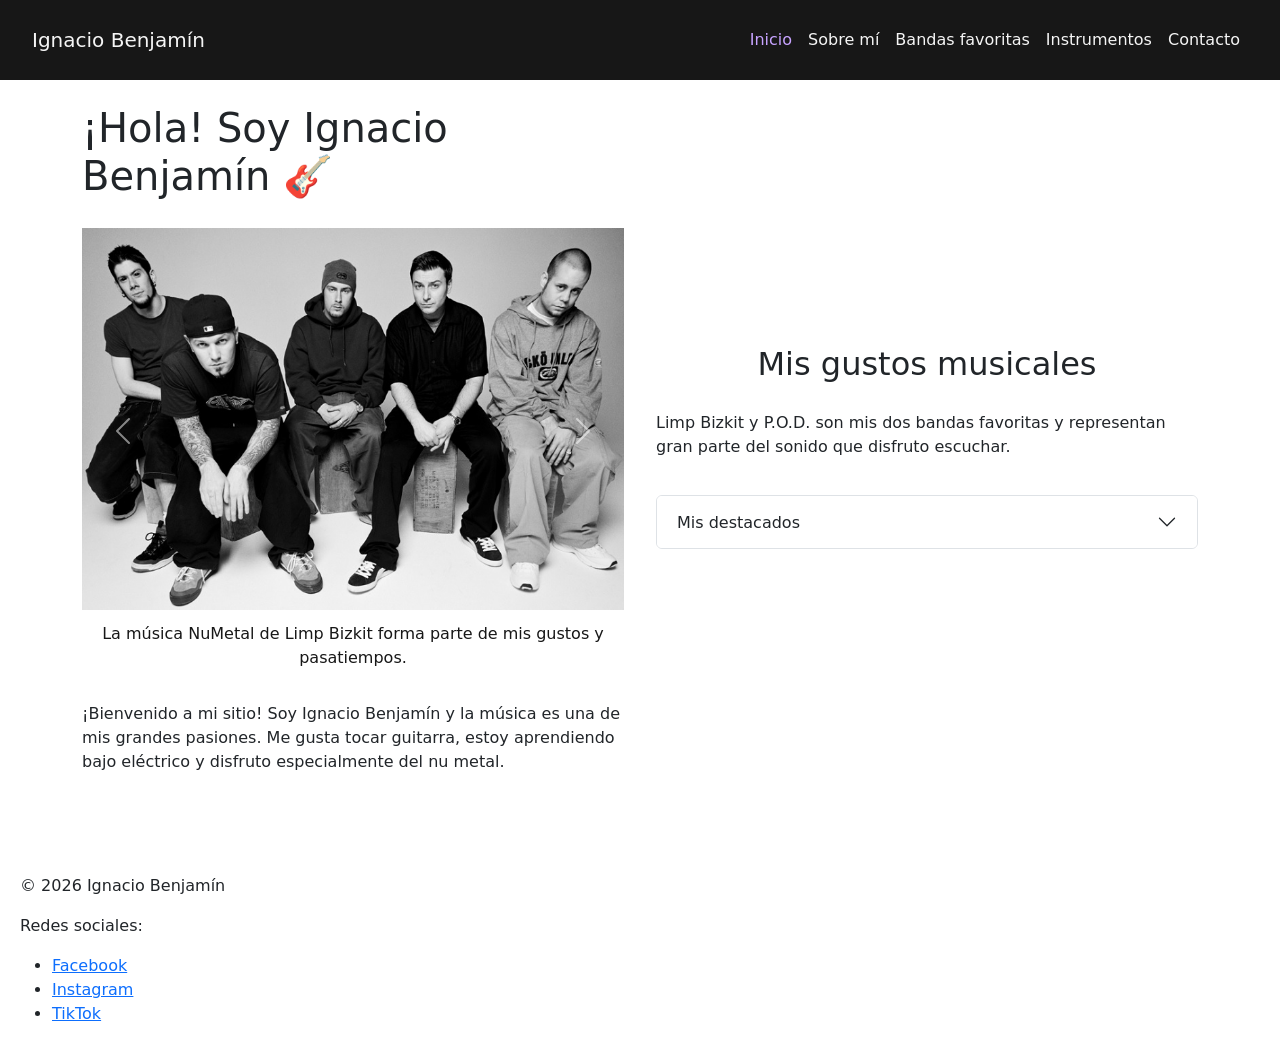
<file: index.html>
<!DOCTYPE html>
<html lang="es">
 <head>
  <meta charset="utf-8"/>
  <meta content="width=device-width, initial-scale=1.0" name="viewport"/>
  <link href="https://cdn.jsdelivr.net/npm/bootstrap@5.3.3/dist/css/bootstrap.min.css" rel="stylesheet"/>
  <link href="css/style.css" rel="stylesheet"/>
  <title>
   Inicio | Ignacio Benjam&iacute;n
  </title>
 </head>
 <body>
  <header>
   <nav aria-label="Navegaci&oacute;n principal" class="navbar navbar-expand-lg">
    <div class="container-fluid">
     <a class="navbar-brand" href="index.html">
      Ignacio Benjam&iacute;n
     </a>
     <button aria-controls="menuPrincipal" aria-expanded="false" aria-label="Abrir men&uacute; de navegaci&oacute;n" class="navbar-toggler" data-bs-target="#menuPrincipal" data-bs-toggle="collapse" type="button">
      <span class="navbar-toggler-icon">
      </span>
     </button>
     <div class="collapse navbar-collapse" id="menuPrincipal">
      <ul class="navbar-nav ms-auto mb-2 mb-lg-0">
       <li class="nav-item">
        <a aria-current="page" class="nav-link active" href="index.html">
         Inicio
        </a>
       </li>
       <li class="nav-item">
        <a class="nav-link" href="pages/sobre-mi.html">
         Sobre m&iacute;
        </a>
       </li>
       <li class="nav-item">
        <a class="nav-link" href="pages/bandas.html">
         Bandas favoritas
        </a>
       </li>
       <li class="nav-item">
        <a class="nav-link" href="pages/instrumentos.html">
         Instrumentos
        </a>
       </li>
       <li class="nav-item">
        <a class="nav-link" href="pages/contacto.html">
         Contacto
        </a>
       </li>
      </ul>
     </div>
    </div>
   </nav>
  </header>
  <main class="grid-inicio container py-4">
   <section class="w-100">
    <h1>
     &iexcl;Hola! Soy Ignacio Benjam&iacute;n 🎸
    </h1>
    <div aria-label="Galer&iacute;a de m&uacute;sica" class="carousel slide" id="galeriaInicio">
     <div class="carousel-inner">
      <div class="carousel-item active">
       <img alt="Imagen representativa de mi pasi&oacute;n por la m&uacute;sica" class="d-block w-100 img-fluid" src="img/inicio1.jpg"/>
       <div class="carousel-caption">
        La m&uacute;sica NuMetal de Limp Bizkit forma parte de mis gustos y pasatiempos.
       </div>
      </div>
      <div class="carousel-item">
       <img alt="Imagen relacionada con mis gustos musicales" class="d-block w-100 img-fluid" src="img/inicio2pod.jpg"/>
       <div class="carousel-caption">
        P.O.D. es una de mis bandas favoritas.
       </div>
      </div>
     </div>
     <button aria-label="Imagen anterior" class="carousel-control-prev" data-bs-slide="prev" data-bs-target="#galeriaInicio" type="button">
      <span aria-hidden="true" class="carousel-control-prev-icon">
      </span>
     </button>
     <button aria-label="Imagen siguiente" class="carousel-control-next" data-bs-slide="next" data-bs-target="#galeriaInicio" type="button">
      <span aria-hidden="true" class="carousel-control-next-icon">
      </span>
     </button>
    </div>
    <p>
     &iexcl;Bienvenido a mi sitio! Soy Ignacio Benjam&iacute;n y la m&uacute;sica es una de mis
          grandes pasiones. Me gusta tocar guitarra, estoy aprendiendo bajo
          el&eacute;ctrico y disfruto especialmente del nu metal.
    </p>
   </section>
   <section class="w-100">
    <h2>
     Mis gustos musicales
    </h2>
    <p>
     Limp Bizkit y P.O.D. son mis dos bandas favoritas y representan gran
          parte del sonido que disfruto escuchar.
    </p>
    <div class="accordion" id="destacadosInicio">
     <div class="accordion-item">
      <h3 class="accordion-header">
       <button aria-controls="listaDestacados" aria-expanded="false" class="accordion-button collapsed" data-bs-target="#listaDestacados" data-bs-toggle="collapse" type="button">
        Mis destacados
       </button>
      </h3>
      <div class="accordion-collapse collapse" data-bs-parent="#destacadosInicio" id="listaDestacados">
       <div class="accordion-body">
        <ul>
         <li>
          Guitarra
         </li>
         <li>
          Bajo el&eacute;ctrico
         </li>
         <li>
          Nu metal
         </li>
         <li>
          Limp Bizkit
         </li>
         <li>
          P.O.D.
         </li>
        </ul>
       </div>
      </div>
     </div>
    </div>
   </section>
  </main>
  <footer>
   <p>
    &copy; 2026 Ignacio Benjam&iacute;n
   </p>
   <p>
    Redes sociales:
   </p>
   <ul>
    <li>
     <a href="https://www.facebook.com/">
      Facebook
     </a>
    </li>
    <li>
     <a href="https://www.instagram.com/">
      Instagram
     </a>
    </li>
    <li>
     <a href="https://www.tiktok.com/">
      TikTok
     </a>
    </li>
   </ul>
  </footer>
  <script src="https://cdn.jsdelivr.net/npm/bootstrap@5.3.3/dist/js/bootstrap.bundle.min.js">
  </script>
 </body>
</html>
</file>
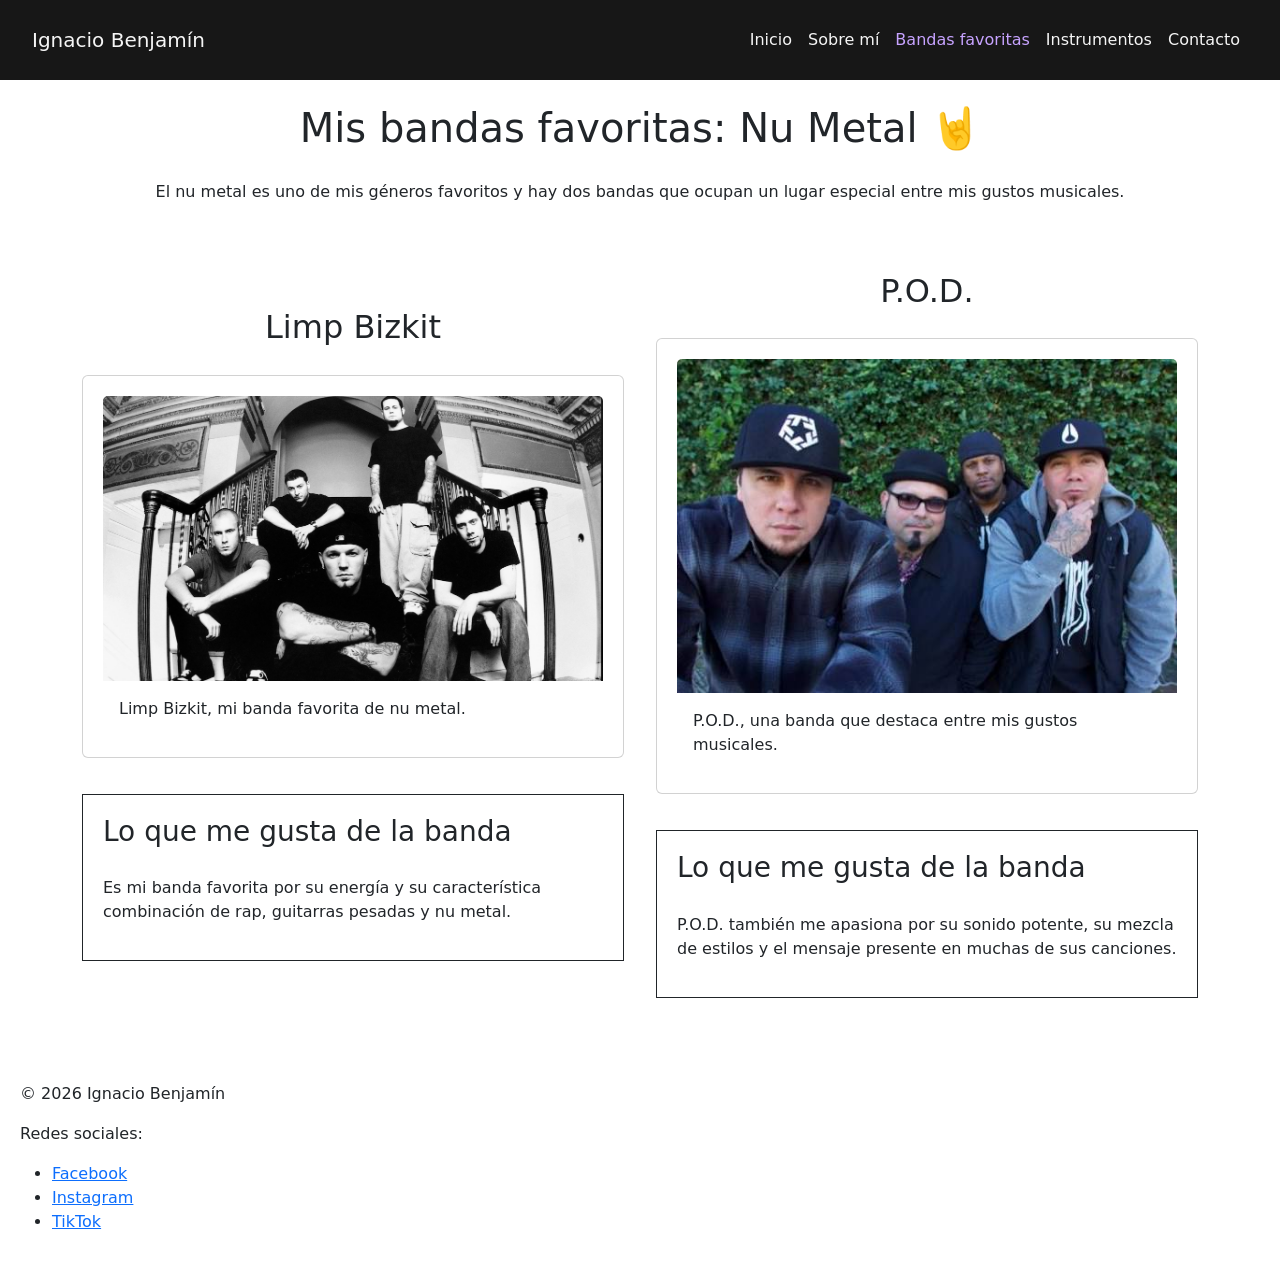
<file: pages/bandas.html>
<!DOCTYPE html>
<html lang="es">
 <head>
  <meta charset="utf-8"/>
  <meta content="width=device-width, initial-scale=1.0" name="viewport"/>
  <link href="https://cdn.jsdelivr.net/npm/bootstrap@5.3.3/dist/css/bootstrap.min.css" rel="stylesheet"/>
  <link href="../css/style.css" rel="stylesheet"/>
  <title>
   Bandas favoritas | Ignacio Benjam&iacute;n
  </title>
 </head>
 <body>
  <header>
   <nav aria-label="Navegaci&oacute;n principal" class="navbar navbar-expand-lg">
    <div class="container-fluid">
     <a class="navbar-brand" href="../index.html">
      Ignacio Benjam&iacute;n
     </a>
     <button aria-controls="menuPrincipal" aria-expanded="false" aria-label="Abrir men&uacute; de navegaci&oacute;n" class="navbar-toggler" data-bs-target="#menuPrincipal" data-bs-toggle="collapse" type="button">
      <span class="navbar-toggler-icon">
      </span>
     </button>
     <div class="collapse navbar-collapse" id="menuPrincipal">
      <ul class="navbar-nav ms-auto mb-2 mb-lg-0">
       <li class="nav-item">
        <a class="nav-link" href="../index.html">
         Inicio
        </a>
       </li>
       <li class="nav-item">
        <a class="nav-link" href="sobre-mi.html">
         Sobre m&iacute;
        </a>
       </li>
       <li class="nav-item">
        <a aria-current="page" class="nav-link active" href="bandas.html">
         Bandas favoritas
        </a>
       </li>
       <li class="nav-item">
        <a class="nav-link" href="instrumentos.html">
         Instrumentos
        </a>
       </li>
       <li class="nav-item">
        <a class="nav-link" href="contacto.html">
         Contacto
        </a>
       </li>
      </ul>
     </div>
    </div>
   </nav>
  </header>
  <main class="grid-bandas container py-4">
   <section class="w-100">
    <h1>
     Mis bandas favoritas: Nu Metal 🤘
    </h1>
    <p>
     El nu metal es uno de mis g&eacute;neros favoritos y hay dos bandas que
          ocupan un lugar especial entre mis gustos musicales.
    </p>
   </section>
   <section class="w-100">
    <h2>
     Limp Bizkit
    </h2>
    <figure class="card">
     <img alt="Banda Limp Bizkit" class="card-img-top img-fluid" src="../img/bandasfavoritaslimpbizkit.jpg"/>
     <figcaption class="card-body">
      Limp Bizkit, mi banda favorita de nu metal.
     </figcaption>
    </figure>
    <article>
     <h3>
      Lo que me gusta de la banda
     </h3>
     <p>
      Es mi banda favorita por su energ&iacute;a y su caracter&iacute;stica combinaci&oacute;n
            de rap, guitarras pesadas y nu metal.
     </p>
    </article>
   </section>
   <section class="w-100">
    <h2>
     P.O.D.
    </h2>
    <figure class="card">
     <img alt="Banda P.O.D." class="card-img-top img-fluid" src="../img/bandasfavoritaspod.jpg"/>
     <figcaption class="card-body">
      P.O.D., una banda que destaca entre mis gustos musicales.
     </figcaption>
    </figure>
    <article>
     <h3>
      Lo que me gusta de la banda
     </h3>
     <p>
      P.O.D. tambi&eacute;n me apasiona por su sonido potente, su mezcla de
            estilos y el mensaje presente en muchas de sus canciones.
     </p>
    </article>
   </section>
  </main>
  <footer>
   <p>
    &copy; 2026 Ignacio Benjam&iacute;n
   </p>
   <p>
    Redes sociales:
   </p>
   <ul>
    <li>
     <a href="https://www.facebook.com/">
      Facebook
     </a>
    </li>
    <li>
     <a href="https://www.instagram.com/">
      Instagram
     </a>
    </li>
    <li>
     <a href="https://www.tiktok.com/">
      TikTok
     </a>
    </li>
   </ul>
  </footer>
  <script src="https://cdn.jsdelivr.net/npm/bootstrap@5.3.3/dist/js/bootstrap.bundle.min.js">
  </script>
 </body>
</html>
</file>
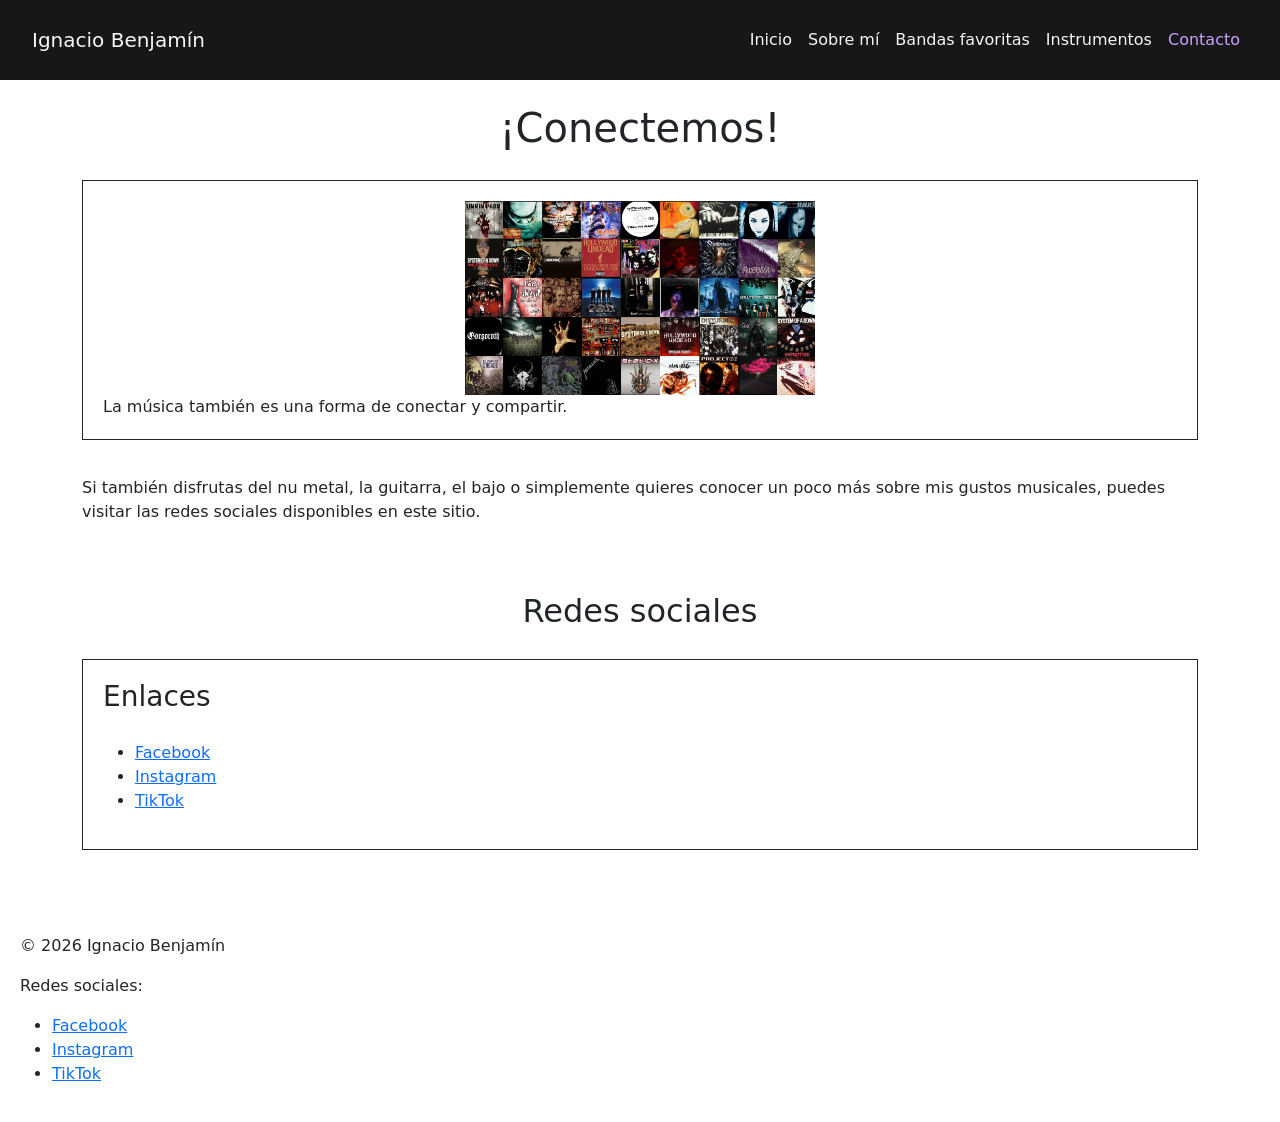
<file: pages/contacto.html>
<!DOCTYPE html>
<html lang="es">
 <head>
  <meta charset="utf-8"/>
  <meta content="width=device-width, initial-scale=1.0" name="viewport"/>
  <link href="https://cdn.jsdelivr.net/npm/bootstrap@5.3.3/dist/css/bootstrap.min.css" rel="stylesheet"/>
  <link href="../css/style.css" rel="stylesheet"/>
  <title>
   Contacto | Ignacio Benjam&iacute;n
  </title>
 </head>
 <body>
  <header>
   <nav aria-label="Navegaci&oacute;n principal" class="navbar navbar-expand-lg">
    <div class="container-fluid">
     <a class="navbar-brand" href="../index.html">
      Ignacio Benjam&iacute;n
     </a>
     <button aria-controls="menuPrincipal" aria-expanded="false" aria-label="Abrir men&uacute; de navegaci&oacute;n" class="navbar-toggler" data-bs-target="#menuPrincipal" data-bs-toggle="collapse" type="button">
      <span class="navbar-toggler-icon">
      </span>
     </button>
     <div class="collapse navbar-collapse" id="menuPrincipal">
      <ul class="navbar-nav ms-auto mb-2 mb-lg-0">
       <li class="nav-item">
        <a class="nav-link" href="../index.html">
         Inicio
        </a>
       </li>
       <li class="nav-item">
        <a class="nav-link" href="sobre-mi.html">
         Sobre m&iacute;
        </a>
       </li>
       <li class="nav-item">
        <a class="nav-link" href="bandas.html">
         Bandas favoritas
        </a>
       </li>
       <li class="nav-item">
        <a class="nav-link" href="instrumentos.html">
         Instrumentos
        </a>
       </li>
       <li class="nav-item">
        <a aria-current="page" class="nav-link active" href="contacto.html">
         Contacto
        </a>
       </li>
      </ul>
     </div>
    </div>
   </nav>
  </header>
  <main class="container py-4">
   <section class="w-100">
    <h1>
     &iexcl;Conectemos!
    </h1>
    <figure>
     <img alt="Imagen representativa del nu metal" class="img-fluid" src="../img/contactoNuMetal.png"/>
     <figcaption>
      La m&uacute;sica tambi&eacute;n es una forma de conectar y compartir.
     </figcaption>
    </figure>
    <p>
     Si tambi&eacute;n disfrutas del nu metal, la guitarra, el bajo o simplemente
          quieres conocer un poco m&aacute;s sobre mis gustos musicales, puedes visitar
          las redes sociales disponibles en este sitio.
    </p>
   </section>
   <section class="w-100">
    <h2>
     Redes sociales
    </h2>
    <article>
     <h3>
      Enlaces
     </h3>
     <ul>
      <li>
       <a href="https://www.facebook.com/">
        Facebook
       </a>
      </li>
      <li>
       <a href="https://www.instagram.com/">
        Instagram
       </a>
      </li>
      <li>
       <a href="https://www.tiktok.com/">
        TikTok
       </a>
      </li>
     </ul>
    </article>
   </section>
  </main>
  <footer>
   <p>
    &copy; 2026 Ignacio Benjam&iacute;n
   </p>
   <p>
    Redes sociales:
   </p>
   <ul>
    <li>
     <a href="https://www.facebook.com/">
      Facebook
     </a>
    </li>
    <li>
     <a href="https://www.instagram.com/">
      Instagram
     </a>
    </li>
    <li>
     <a href="https://www.tiktok.com/">
      TikTok
     </a>
    </li>
   </ul>
  </footer>
  <script src="https://cdn.jsdelivr.net/npm/bootstrap@5.3.3/dist/js/bootstrap.bundle.min.js">
  </script>
 </body>
</html>
</file>
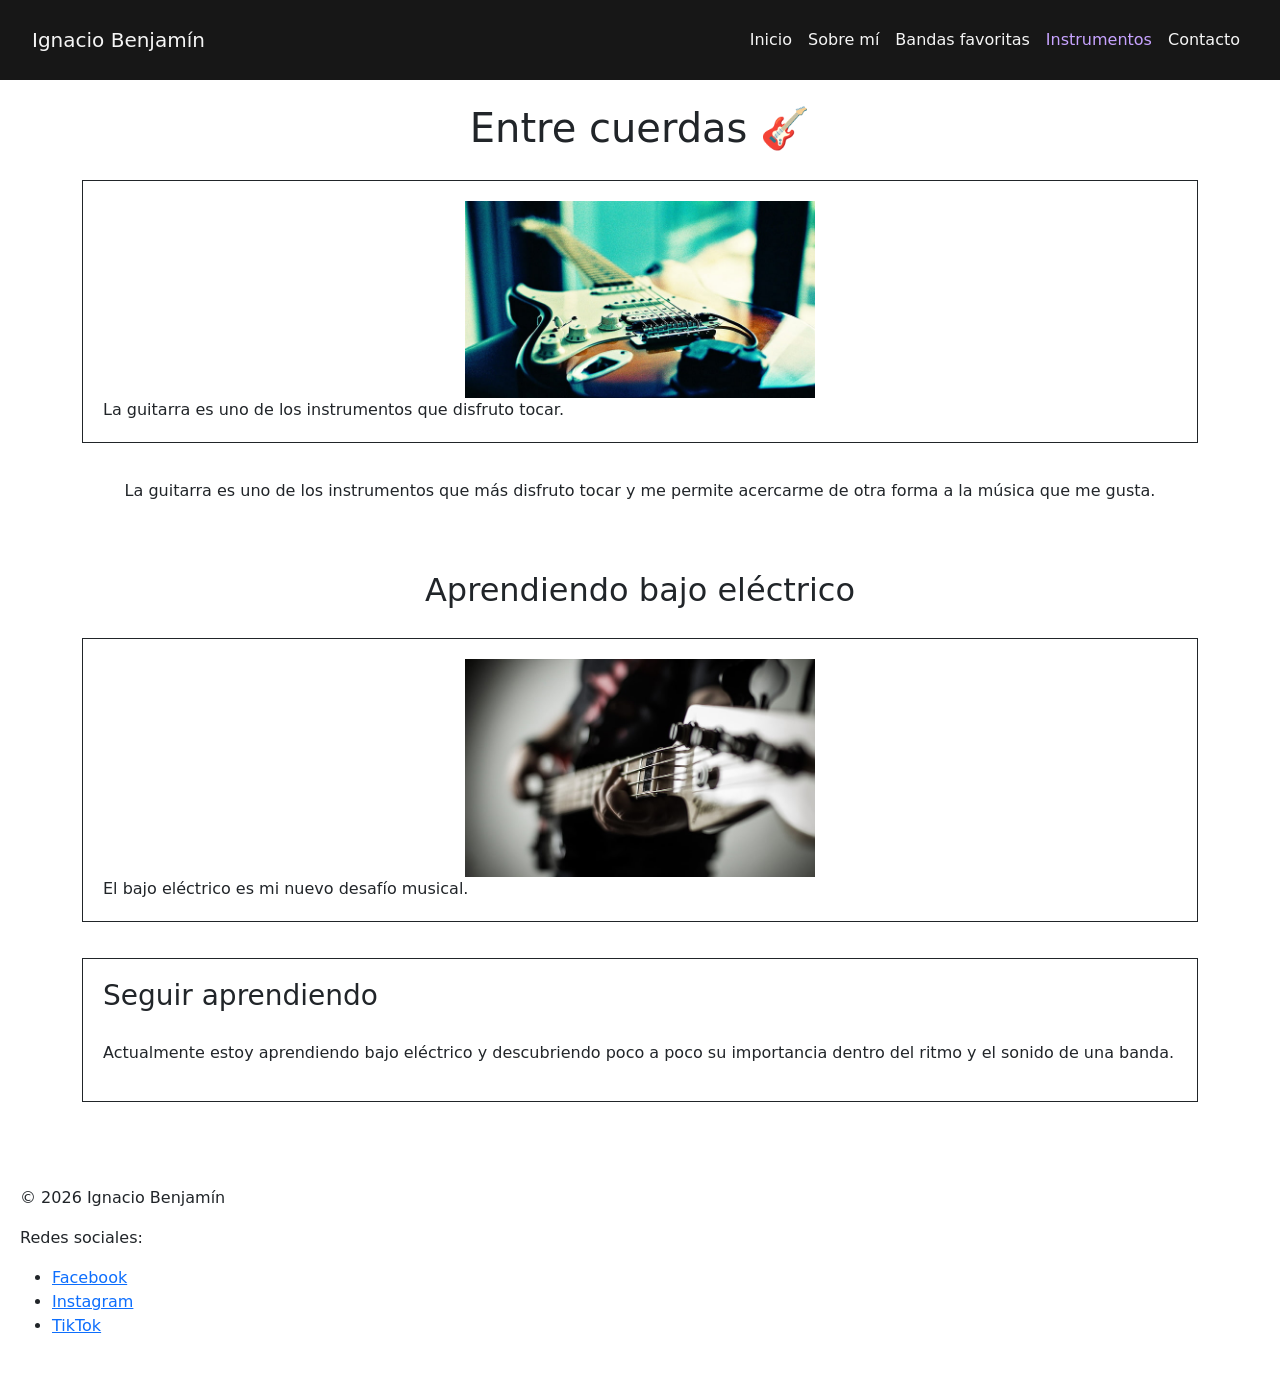
<file: pages/instrumentos.html>
<!DOCTYPE html>
<html lang="es">
 <head>
  <meta charset="utf-8"/>
  <meta content="width=device-width, initial-scale=1.0" name="viewport"/>
  <link href="https://cdn.jsdelivr.net/npm/bootstrap@5.3.3/dist/css/bootstrap.min.css" rel="stylesheet"/>
  <link href="../css/style.css" rel="stylesheet"/>
  <title>
   Instrumentos | Ignacio Benjam&iacute;n
  </title>
 </head>
 <body>
  <header>
   <nav aria-label="Navegaci&oacute;n principal" class="navbar navbar-expand-lg">
    <div class="container-fluid">
     <a class="navbar-brand" href="../index.html">
      Ignacio Benjam&iacute;n
     </a>
     <button aria-controls="menuPrincipal" aria-expanded="false" aria-label="Abrir men&uacute; de navegaci&oacute;n" class="navbar-toggler" data-bs-target="#menuPrincipal" data-bs-toggle="collapse" type="button">
      <span class="navbar-toggler-icon">
      </span>
     </button>
     <div class="collapse navbar-collapse" id="menuPrincipal">
      <ul class="navbar-nav ms-auto mb-2 mb-lg-0">
       <li class="nav-item">
        <a class="nav-link" href="../index.html">
         Inicio
        </a>
       </li>
       <li class="nav-item">
        <a class="nav-link" href="sobre-mi.html">
         Sobre m&iacute;
        </a>
       </li>
       <li class="nav-item">
        <a class="nav-link" href="bandas.html">
         Bandas favoritas
        </a>
       </li>
       <li class="nav-item">
        <a aria-current="page" class="nav-link active" href="instrumentos.html">
         Instrumentos
        </a>
       </li>
       <li class="nav-item">
        <a class="nav-link" href="contacto.html">
         Contacto
        </a>
       </li>
      </ul>
     </div>
    </div>
   </nav>
  </header>
  <main class="container py-4">
   <section class="w-100">
    <h1>
     Entre cuerdas 🎸
    </h1>
    <figure>
     <img alt="Guitarra el&eacute;ctrica" class="img-fluid" src="../img/instrumentosguitarraelectrica.jpg"/>
     <figcaption>
      La guitarra es uno de los instrumentos que disfruto tocar.
     </figcaption>
    </figure>
    <p>
     La guitarra es uno de los instrumentos que m&aacute;s disfruto tocar y me
          permite acercarme de otra forma a la m&uacute;sica que me gusta.
    </p>
   </section>
   <section class="w-100">
    <h2>
     Aprendiendo bajo el&eacute;ctrico
    </h2>
    <figure>
     <img alt="Bajo el&eacute;ctrico" class="img-fluid" src="../img/instrumentosbajoelectrico.jpg"/>
     <figcaption>
      El bajo el&eacute;ctrico es mi nuevo desaf&iacute;o musical.
     </figcaption>
    </figure>
    <article>
     <h3>
      Seguir aprendiendo
     </h3>
     <p>
      Actualmente estoy aprendiendo bajo el&eacute;ctrico y descubriendo poco a
            poco su importancia dentro del ritmo y el sonido de una banda.
     </p>
    </article>
   </section>
  </main>
  <footer>
   <p>
    &copy; 2026 Ignacio Benjam&iacute;n
   </p>
   <p>
    Redes sociales:
   </p>
   <ul>
    <li>
     <a href="https://www.facebook.com/">
      Facebook
     </a>
    </li>
    <li>
     <a href="https://www.instagram.com/">
      Instagram
     </a>
    </li>
    <li>
     <a href="https://www.tiktok.com/">
      TikTok
     </a>
    </li>
   </ul>
  </footer>
  <script src="https://cdn.jsdelivr.net/npm/bootstrap@5.3.3/dist/js/bootstrap.bundle.min.js">
  </script>
 </body>
</html>
</file>
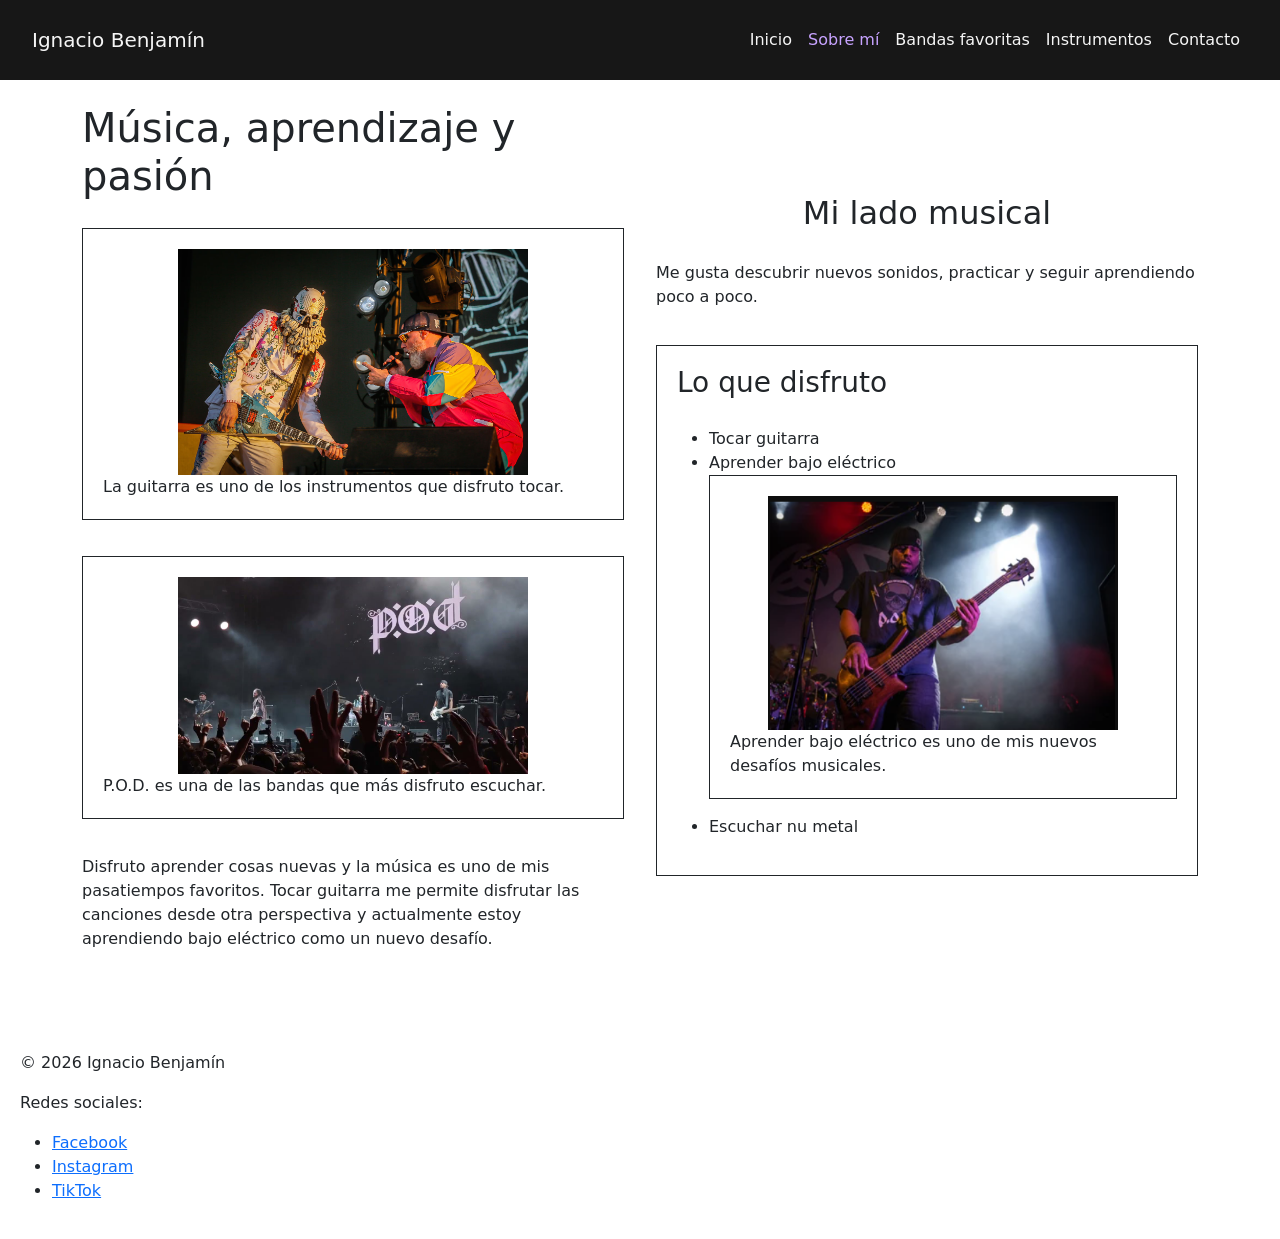
<file: pages/sobre-mi.html>
<!DOCTYPE html>
<html lang="es">
 <head>
  <meta charset="utf-8"/>
  <meta content="width=device-width, initial-scale=1.0" name="viewport"/>
  <link href="https://cdn.jsdelivr.net/npm/bootstrap@5.3.3/dist/css/bootstrap.min.css" rel="stylesheet"/>
  <link href="../css/style.css" rel="stylesheet"/>
  <title>
   Sobre m&iacute; | Ignacio Benjam&iacute;n
  </title>
 </head>
 <body>
  <header>
   <nav aria-label="Navegaci&oacute;n principal" class="navbar navbar-expand-lg">
    <div class="container-fluid">
     <a class="navbar-brand" href="../index.html">
      Ignacio Benjam&iacute;n
     </a>
     <button aria-controls="menuPrincipal" aria-expanded="false" aria-label="Abrir men&uacute; de navegaci&oacute;n" class="navbar-toggler" data-bs-target="#menuPrincipal" data-bs-toggle="collapse" type="button">
      <span class="navbar-toggler-icon">
      </span>
     </button>
     <div class="collapse navbar-collapse" id="menuPrincipal">
      <ul class="navbar-nav ms-auto mb-2 mb-lg-0">
       <li class="nav-item">
        <a class="nav-link" href="../index.html">
         Inicio
        </a>
       </li>
       <li class="nav-item">
        <a aria-current="page" class="nav-link active" href="sobre-mi.html">
         Sobre m&iacute;
        </a>
       </li>
       <li class="nav-item">
        <a class="nav-link" href="bandas.html">
         Bandas favoritas
        </a>
       </li>
       <li class="nav-item">
        <a class="nav-link" href="instrumentos.html">
         Instrumentos
        </a>
       </li>
       <li class="nav-item">
        <a class="nav-link" href="contacto.html">
         Contacto
        </a>
       </li>
      </ul>
     </div>
    </div>
   </nav>
  </header>
  <main class="container py-4 grid-sobre-mi">
   <section class="w-100">
    <h1>
     M&uacute;sica, aprendizaje y pasi&oacute;n
    </h1>
    <figure>
     <img alt="Guitarra representativa de mi pasi&oacute;n por la m&uacute;sica" class="img-fluid" src="../img/sobremiGuitarra.png"/>
     <figcaption>
      La guitarra es uno de los instrumentos que disfruto tocar.
     </figcaption>
    </figure>
    <figure>
     <img alt="Imagen relacionada con la banda P.O.D." class="img-fluid" src="../img/sobremipod.jpg"/>
     <figcaption>
      P.O.D. es una de las bandas que m&aacute;s disfruto escuchar.
     </figcaption>
    </figure>
    <p>
     Disfruto aprender cosas nuevas y la m&uacute;sica es uno de mis pasatiempos
          favoritos. Tocar guitarra me permite disfrutar las canciones desde
          otra perspectiva y actualmente estoy aprendiendo bajo el&eacute;ctrico como
          un nuevo desaf&iacute;o.
    </p>
   </section>
   <section class="w-100">
    <h2>
     Mi lado musical
    </h2>
    <p>
     Me gusta descubrir nuevos sonidos, practicar y seguir aprendiendo poco
          a poco.
    </p>
    <article>
     <h3>
      Lo que disfruto
     </h3>
     <ul>
      <li>
       Tocar guitarra
      </li>
      <li>
       Aprender bajo el&eacute;ctrico
       <figure>
        <img alt="Bajista tocando un bajo el&eacute;ctrico" class="img-fluid" src="../img/sobremiBajoElectrico.png"/>
        <figcaption>
         Aprender bajo el&eacute;ctrico es uno de mis nuevos desaf&iacute;os
                  musicales.
        </figcaption>
       </figure>
      </li>
      <li>
       Escuchar nu metal
      </li>
     </ul>
    </article>
   </section>
  </main>
  <footer>
   <p>
    &copy; 2026 Ignacio Benjam&iacute;n
   </p>
   <p>
    Redes sociales:
   </p>
   <ul>
    <li>
     <a href="https://www.facebook.com/">
      Facebook
     </a>
    </li>
    <li>
     <a href="https://www.instagram.com/">
      Instagram
     </a>
    </li>
    <li>
     <a href="https://www.tiktok.com/">
      TikTok
     </a>
    </li>
   </ul>
  </footer>
  <script src="https://cdn.jsdelivr.net/npm/bootstrap@5.3.3/dist/js/bootstrap.bundle.min.js">
  </script>
 </body>
</html>
</file>
<file: css/style.css>
/* Se cumple con requerimiento: Configuración global del Box Model. */
* {
  margin: 0;
  padding: 0;
}

/* Se cumple con requerimiento: Implementación de Flexbox en el layout con contenedor padre, flex-direction y gap. */
main {
  display: flex;
  flex-direction: column;
  gap: 2rem;
  padding: 1.25rem;
}

/* Se cumple con requerimiento: Las secciones de contenido usan Flexbox, alineación vertical y gap. */
section {
  display: flex;
  flex-direction: column;
  justify-content: center;
  align-items: center;
  gap: 1.25rem;
  margin-bottom: 1.25rem;
}

/* Se cumple con requerimiento: Box Model en contenedores pequeños con padding mínimo equivalente a 20px, border y contenido aireado. */
figure,
article {
  padding: 1.25rem;
  border: 0.0625rem solid;
}

/* Se cumple con corrección del profesor: las medidas de las imágenes se manejan desde el archivo CSS y no inline en HTML. */
img {
  width: 21.875rem;
}

/* Se cumple con requerimiento: uso de gap en contenedores flex para separar elementos hijos. */
article {
  display: flex;
  flex-direction: column;
  gap: 1.25rem;
}

/* Se cumple con requerimiento: Box Model para separar y dar aire al pie de página. */
footer {
  padding: 1.25rem;
  margin-top: 1.25rem;
}

/*  ajustes base mobile-first. */
*,
*::before,
*::after {
  box-sizing: border-box;
}

img {
  max-width: 100%;
  height: auto;
}

figure,
article,
section {
  min-width: 0;
  max-width: 100%;
}

/* Grilla móvil: secciones apiladas. */
.grid-inicio,
.grid-bandas {
  display: grid;
  grid-template-columns: minmax(0, 1fr);
  gap: 2rem;
}

.grid-inicio {
  grid-template-areas:
    "presentacion"
    "gustos";
}

.grid-inicio > section:first-child { grid-area: presentacion; }
.grid-inicio > section:nth-child(2) { grid-area: gustos; }

.grid-bandas {
  grid-template-areas:
    "introduccion"
    "limp-bizkit"
    "pod";
}

.grid-bandas > section:first-child { grid-area: introduccion; }
.grid-bandas > section:nth-child(2) { grid-area: limp-bizkit; }
.grid-bandas > section:nth-child(3) { grid-area: pod; }

/* Breakpoint desktop requerido. */
@media (min-width: 1024px) {
  .grid-inicio,
  .grid-bandas {
    grid-template-columns: repeat(2, minmax(0, 1fr));
  }

  .grid-inicio {
    grid-template-areas: "presentacion gustos";
  }

  .grid-bandas {
    grid-template-areas:
      "introduccion introduccion"
      "limp-bizkit pod";
  }
}

/* Entrega Bootstrap: personalización de componentes sin alterar Grid ni Flexbox del contenido. */
.navbar { padding: 1.25rem; background-color: #171717; }
.navbar .navbar-brand, .navbar .nav-link { color: #f5f5f5; }
.navbar .nav-link:hover, .navbar .nav-link:focus-visible,
.navbar .nav-link:active { color: #c7a3ff; }
.navbar .navbar-toggler { border-color: #f5f5f5; }
.navbar .navbar-toggler-icon { filter: invert(1); }
.navbar .navbar-toggler:focus-visible { outline: 0.125rem solid #c7a3ff; outline-offset: 0.125rem; }
.navbar .nav-link, .navbar .navbar-toggler,
a, button, .card, .accordion-button, .carousel-control-prev, .carousel-control-next {
  transition: color 0.2s ease, background-color 0.2s ease, border-color 0.2s ease, transform 0.2s ease, box-shadow 0.2s ease;
}
a:hover, a:focus-visible { color: #7942b6; }
a:active { color: #54277f; }
a:focus-visible, button:focus-visible { outline: 0.125rem solid #7942b6; outline-offset: 0.125rem; }
button:hover, .card:hover { border-color: #7942b6; }
button:active, .card:active { transform: scale(0.99); }
.card:focus-within { border-color: #7942b6; box-shadow: 0 0 0 0.125rem #c7a3ff; }
.card { max-width: 100%; }
.card img, .carousel img { width: 100%; height: auto; }
.carousel { width: 100%; max-width: 35rem; }
.carousel-caption { position: static; color: #171717; padding: 0.75rem; }
.carousel-control-prev, .carousel-control-next { bottom: 3rem; }
.carousel-control-prev:hover, .carousel-control-next:hover { background-color: rgb(0 0 0 / 0.15); }
.carousel-control-prev:active, .carousel-control-next:active { background-color: rgb(0 0 0 / 0.25); }
.accordion { width: 100%; }
.accordion-button:not(.collapsed) { background-color: #e9ddf7; color: #171717; }
.accordion-button:hover, .accordion-button:focus-visible { background-color: #f0e7fb; }
.accordion-button:active { background-color: #e0cdf5; }

/* Pre-entrega 6: adaptación completa de Inicio, Sobre mí y Bandas. */
.grid-sobre-mi {
  display: grid;
  grid-template-columns: minmax(0, 1fr);
  gap: 2rem;
}

main > section, main figure, main article { width: 100%; }
main h1, main h2, main h3, main p, main li, main figcaption { overflow-wrap: anywhere; }
main figure { margin-inline: auto; }
main figure img { display: block; margin-inline: auto; }
.navbar .nav-link.active { color: #c7a3ff; }

@media (min-width: 1024px) {
  .grid-sobre-mi { grid-template-columns: repeat(2, minmax(0, 1fr)); }
}

@media (max-width: 575.98px) {
  main { padding: 1rem; }
  section { gap: 1rem; }
  figure, article { padding: 1rem; }
  .navbar { padding: 1rem; }
}
</file>
